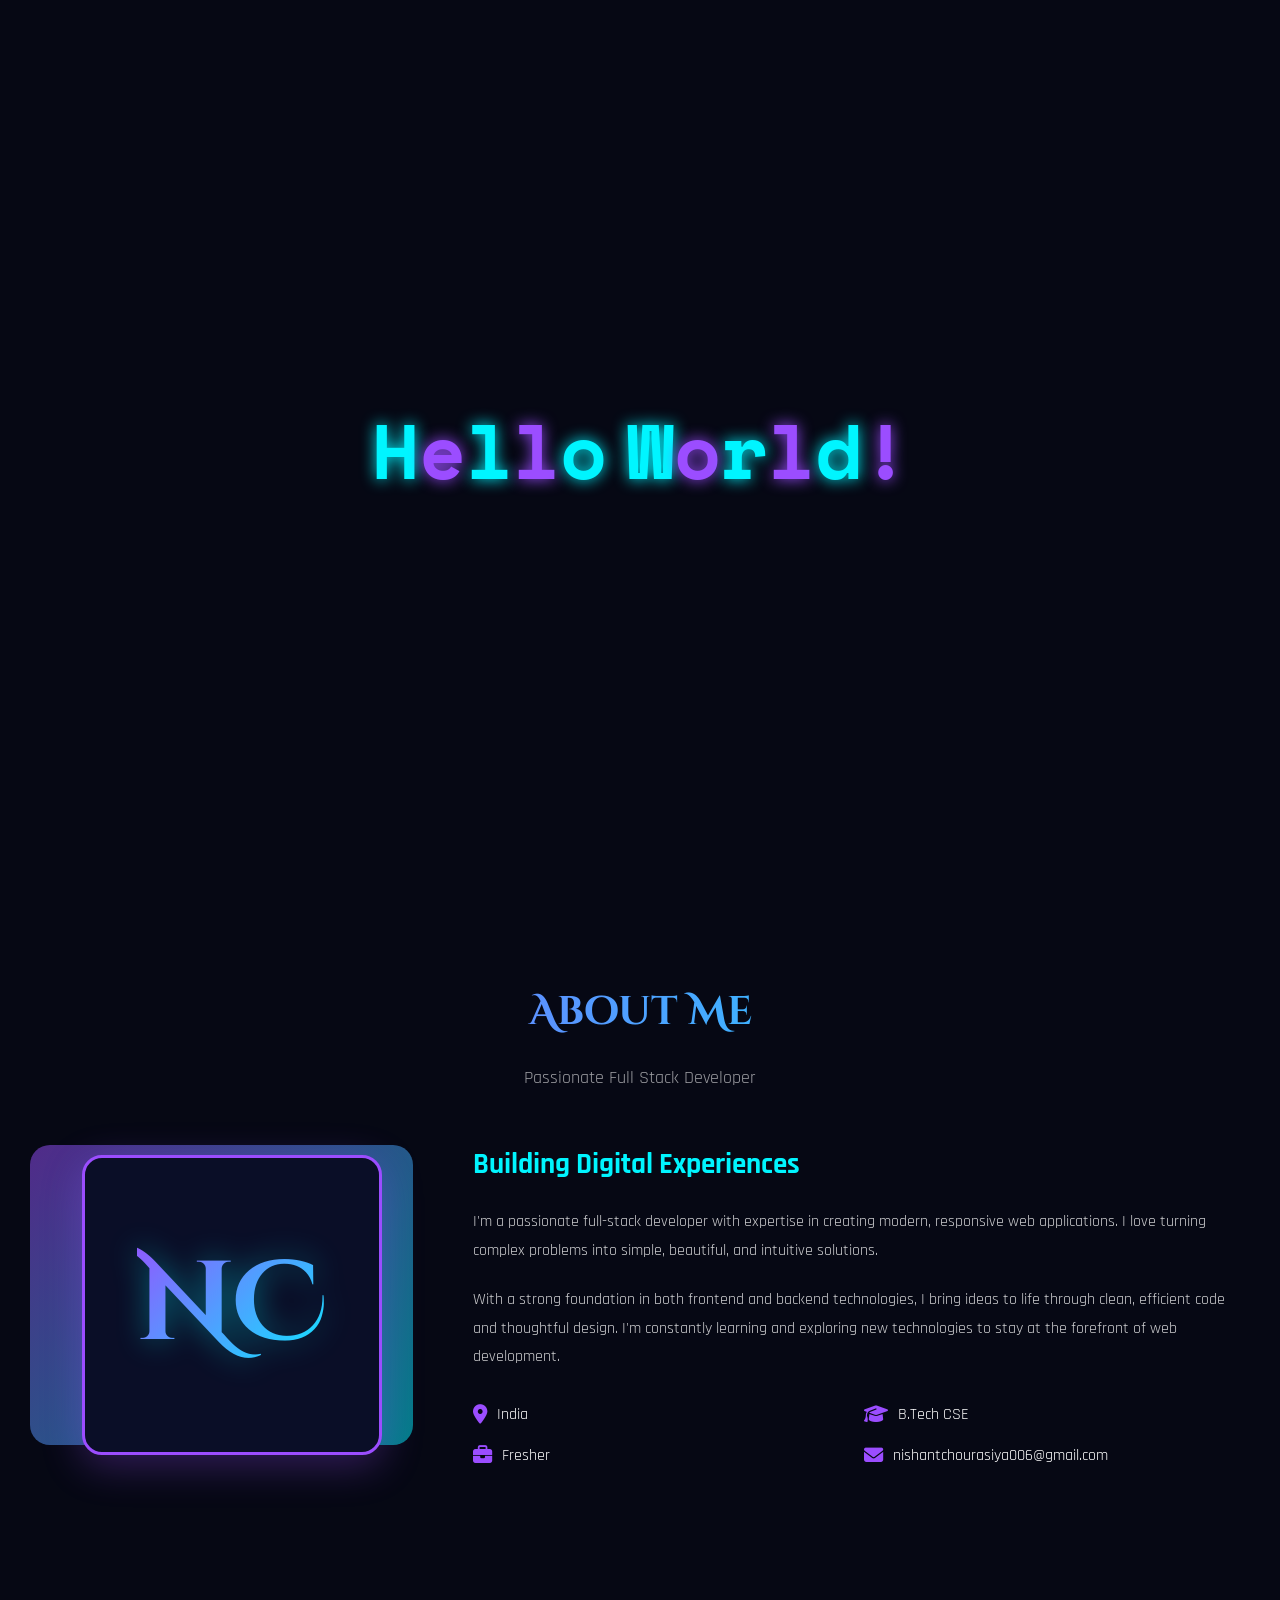
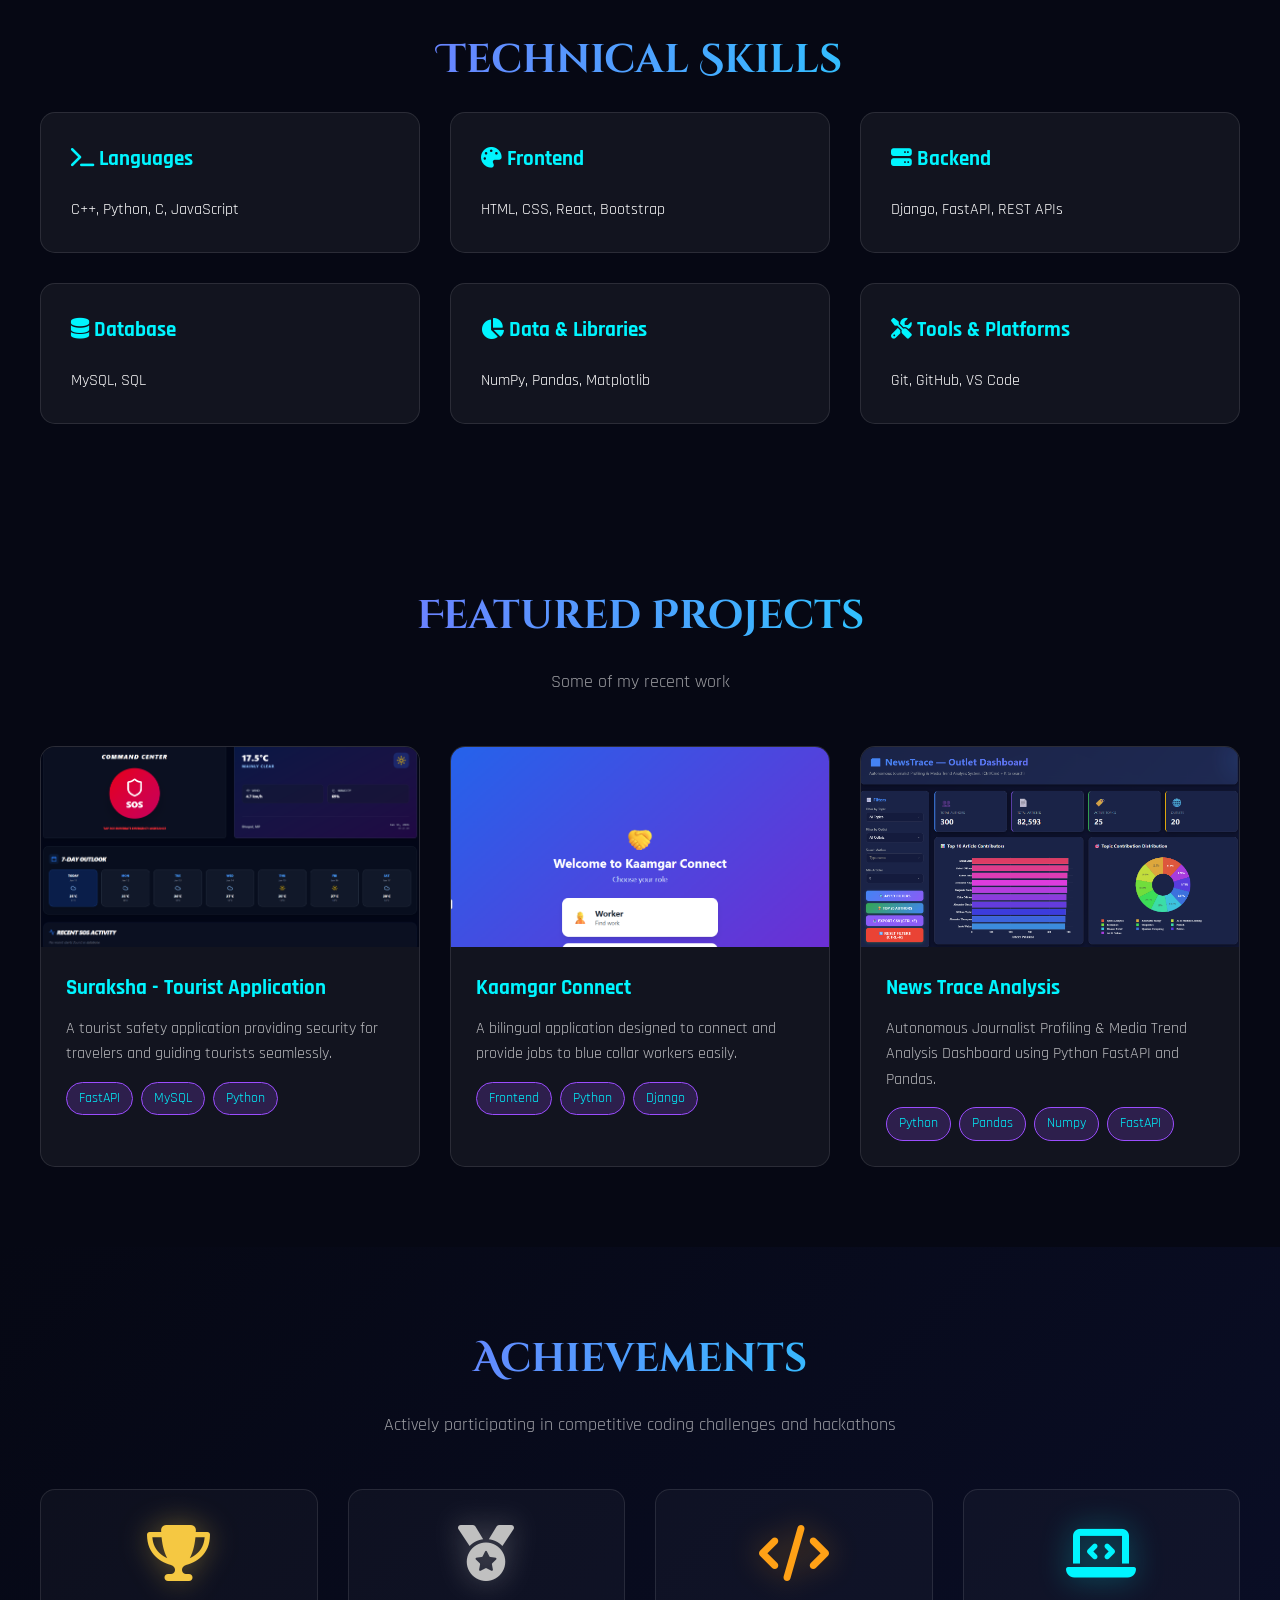
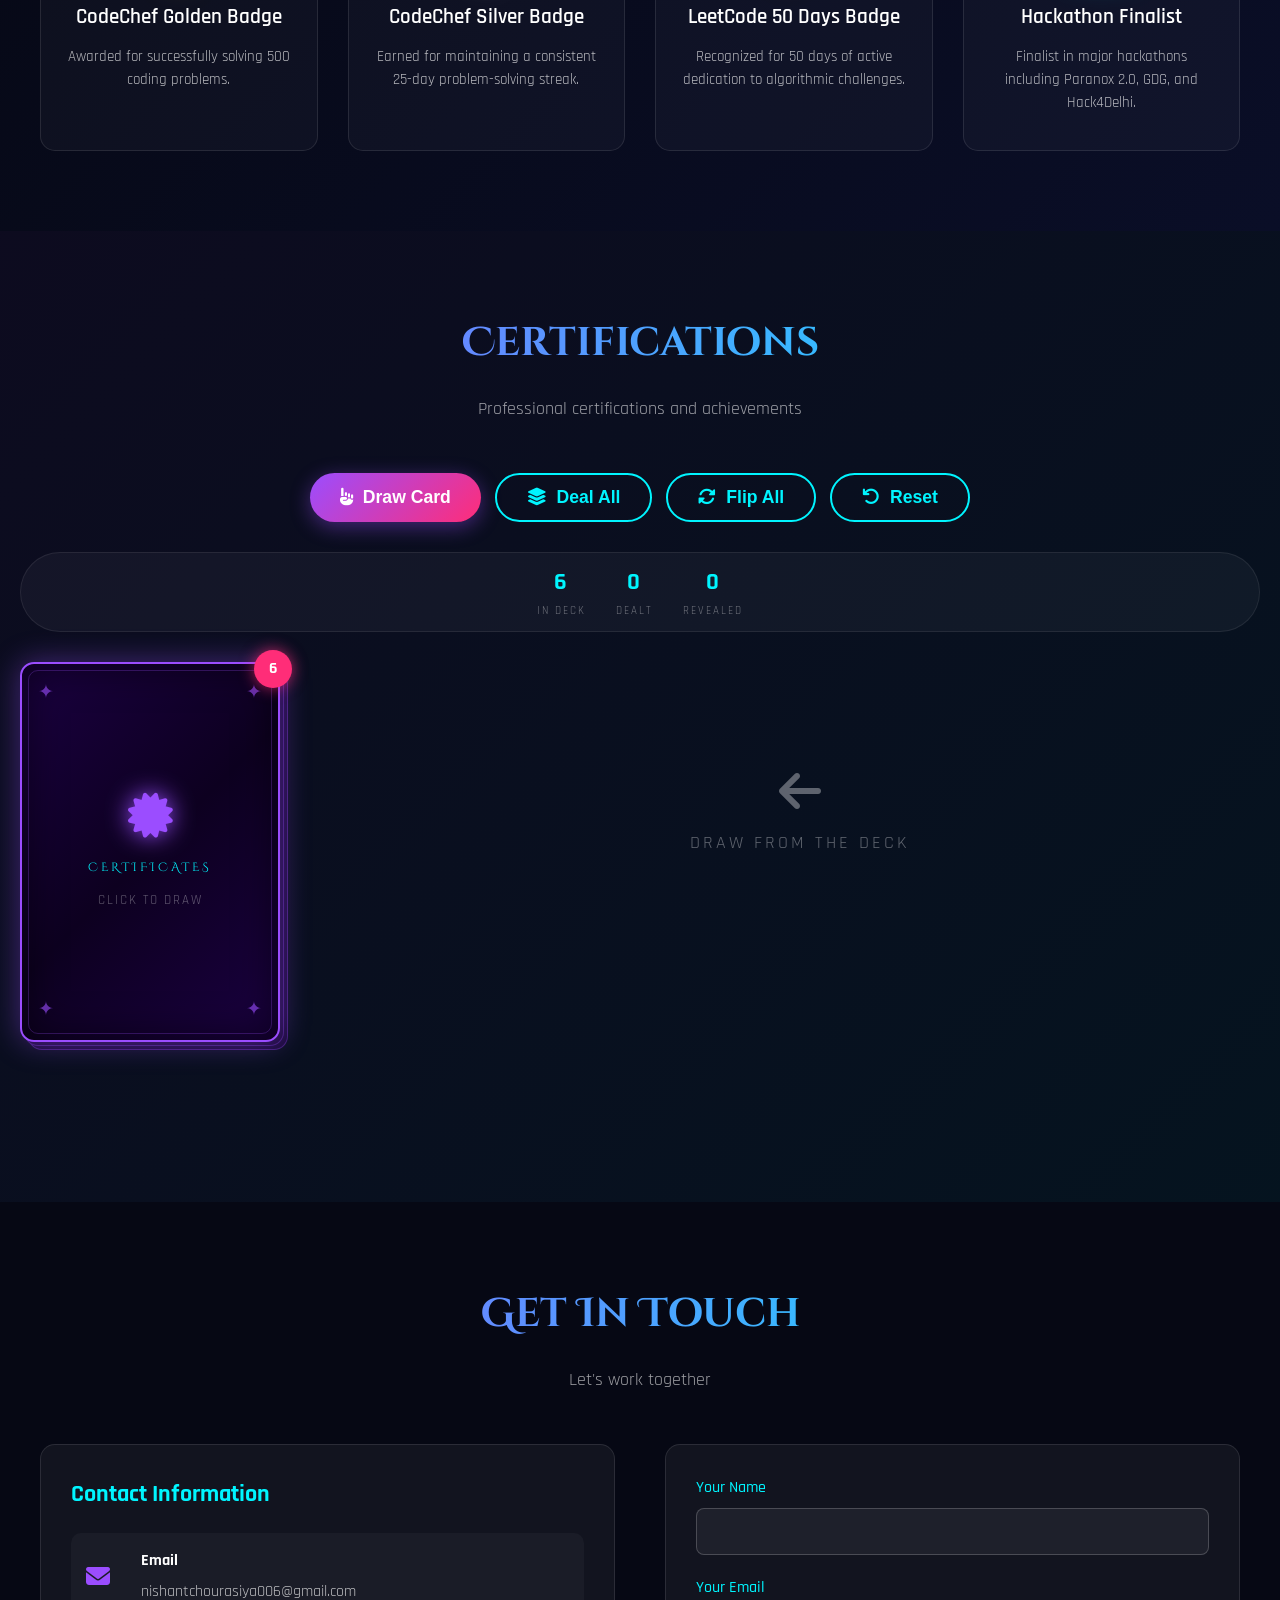
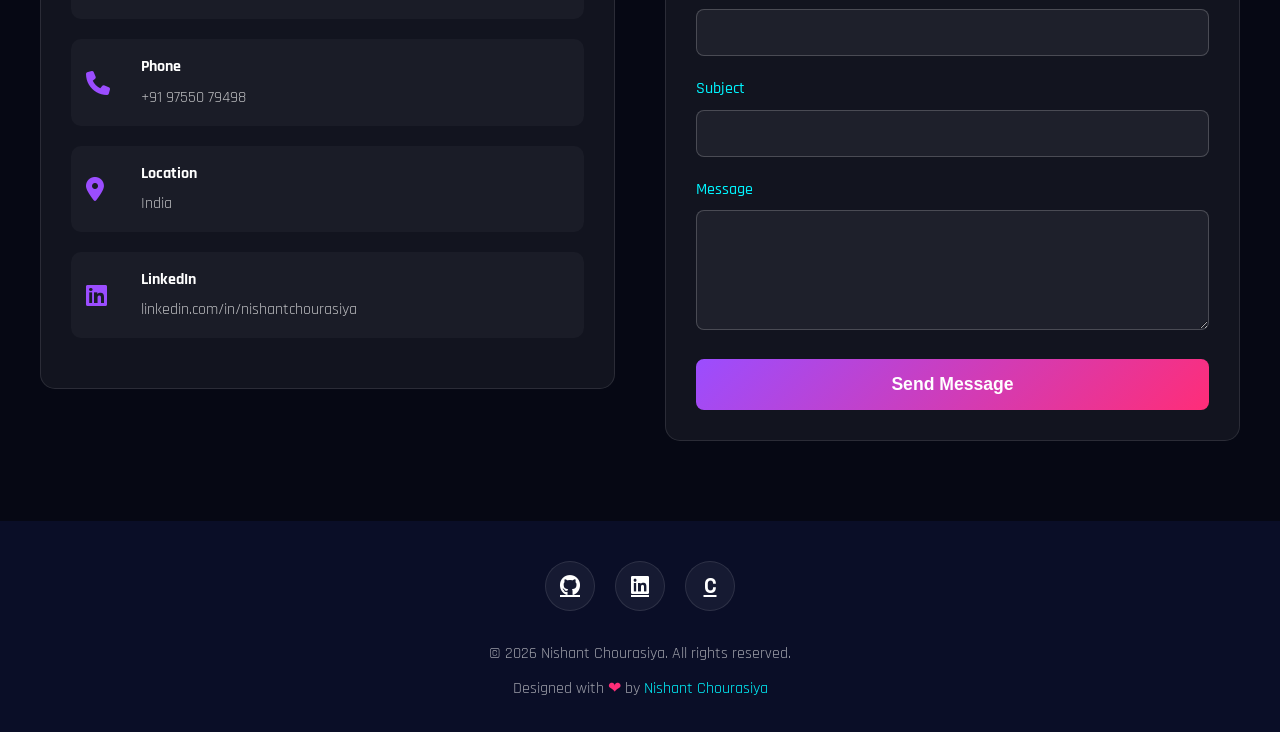
<file: index.html>
<!DOCTYPE html>
<html lang="en">
<head>
    <meta charset="UTF-8">
    <meta name="viewport" content="width=device-width, initial-scale=1.0">
    <title>Nishant Chourasiya - Full Stack Developer</title>
    <link rel="stylesheet" href="https://cdnjs.cloudflare.com/ajax/libs/font-awesome/6.4.0/css/all.min.css">
    <link href="https://fonts.googleapis.com/css2?family=Cinzel+Decorative:wght@700&family=Rajdhani:wght@300;400;500;600;700&family=Space+Mono:wght@400;700&display=swap" rel="stylesheet">
    <link rel="stylesheet" href="style.css">
</head>
<body>
    
    <div class="loader-wrapper" id="loader">
        <div class="hello-world-text">
            <span class="letter">H</span>
            <span class="letter">e</span>
            <span class="letter">l</span>
            <span class="letter">l</span>
            <span class="letter">o</span>
            <span class="letter space">&nbsp;</span>
            <span class="letter">W</span>
            <span class="letter">o</span>
            <span class="letter">r</span>
            <span class="letter">l</span>
            <span class="letter">d</span>
            <span class="letter">!</span>
        </div>
    </div>

    <canvas id="particles-canvas"></canvas>

    <nav id="navbar">
        <div class="nav-container">
            <div class="logo" onclick="scrollToTop()">NC</div>
            <ul class="nav-links" id="navLinks">
                <li><a href="#home">Home</a></li>
                <li><a href="#about">About</a></li>
                <li><a href="#skills">Skills</a></li>
                <li><a href="#projects">Projects</a></li>
                <li><a href="#achievements">Achievements</a></li>
                <li><a href="#certifications">Certifications</a></li>
                <li><a href="#contact">Contact</a></li>
                <li><a href="resume.pdf" class="nav-resume-btn" download><i class="fas fa-file-download"></i> Resume</a></li>
            </ul>
            <div class="menu-toggle" id="menuToggle">
                <span></span>
                <span></span>
                <span></span>
            </div>
        </div>
    </nav>

    <section class="hero" id="home">
        <div class="hero-content">
            <div class="greeting">Hello, I'm</div>
            <h1>Nishant Chourasiya</h1>
            <p class="hero-subtitle">
                <span class="typing-text" id="typingText"></span>
            </p>
            <div class="hero-buttons">
                <a href="#projects" class="btn btn-primary">View My Work</a>
                <a href="#contact" class="btn btn-secondary">Get In Touch</a>
            </div>
        </div>
        <div class="scroll-indicator">
            <i class="fas fa-chevron-down"></i>
        </div>
    </section>

    <section id="about">
        <div class="container">
            <h2 class="section-title">About Me</h2>
            <p class="section-subtitle">Passionate Full Stack Developer</p>
            <div class="about-content">
                <div class="about-image">
                    <div class="about-nc-logo">
                        <span>NC</span>
                    </div>
                </div>
                <div class="about-text">
                    <h3>Building Digital Experiences</h3>
                    <p>I'm a passionate full-stack developer with expertise in creating modern, responsive web applications. I love turning complex problems into simple, beautiful, and intuitive solutions.</p>
                    <p>With a strong foundation in both frontend and backend technologies, I bring ideas to life through clean, efficient code and thoughtful design. I'm constantly learning and exploring new technologies to stay at the forefront of web development.</p>
                    <div class="about-info">
                        <div class="info-item">
                            <i class="fas fa-map-marker-alt"></i>
                            <span>India</span>
                        </div>
                        <div class="info-item">
                            <i class="fas fa-graduation-cap"></i>
                            <span>B.Tech CSE</span>
                        </div>
                        <div class="info-item">
                            <i class="fas fa-briefcase"></i>
                            <span>Fresher</span>
                        </div>
                        <div class="info-item">
                            <i class="fas fa-envelope"></i>
                            <span>nishantchourasiya006@gmail.com</span>
                        </div>
                    </div>
                </div>
            </div>
        </div>
    </section>

    <section id="skills">
        <div class="container">
            <h2 class="section-title">Technical Skills</h2>
            <div class="skills-grid">
                
                <div class="skill-card">
                    <h3><i class="fas fa-terminal"></i> Languages</h3>
                    <p>C++, Python, C, JavaScript</p>
                </div>
                
                <div class="skill-card">
                    <h3><i class="fas fa-palette"></i> Frontend</h3>
                    <p>HTML, CSS, React, Bootstrap</p>
                </div>
                
                <div class="skill-card">
                    <h3><i class="fas fa-server"></i> Backend</h3>
                    <p>Django, FastAPI, REST APIs</p>
                </div>
                
                <div class="skill-card">
                    <h3><i class="fas fa-database"></i> Database</h3>
                    <p>MySQL, SQL</p>
                </div>
                
                <div class="skill-card">
                    <h3><i class="fas fa-chart-pie"></i> Data & Libraries</h3>
                    <p>NumPy, Pandas, Matplotlib</p>
                </div>
                
                <div class="skill-card">
                    <h3><i class="fas fa-tools"></i> Tools & Platforms</h3>
                    <p>Git, GitHub, VS Code</p>
                </div>

            </div>
        </div>
    </section>
    
    <section id="projects">
        <div class="container">
            <h2 class="section-title">Featured Projects</h2>
            <p class="section-subtitle">Some of my recent work</p>
            <div class="projects-grid">
                
                <div class="project-card">
                    <div class="project-image">
                        <img src="Suraksha2.png" alt="Suraksha Dashboard">
                        <div class="project-overlay">
                            <div class="project-links">
                                <a href="https://suraksha-frontened-org.onrender.com"><i class="fas fa-eye"></i></a>
                                <a href="https://github.com/nishant669/Suraksha"><i class="fab fa-github"></i></a>
                            </div>
                        </div>
                    </div>
                    <div class="project-content">
                        <h3 class="project-title">Suraksha - Tourist Application</h3>
                        <p class="project-description">A tourist safety application providing security for travelers and guiding tourists seamlessly.</p>
                        <div class="project-tech">
                            <span class="tech-tag">FastAPI</span>
                            <span class="tech-tag">MySQL</span>
                            <span class="tech-tag">Python</span>
                        </div>
                    </div>
                </div>

                <div class="project-card">
                    <div class="project-image">
                        <img src="Kaamgar.png" alt="Kaamgar Connect Application">
                        <div class="project-overlay">
                            <div class="project-links">
                                <a href="https://github.com/nishant669/Kaamgar-Connect"><i class="fas fa-eye"></i></a>
                                <a href="https://github.com/nishant669/Kaamgar-Connect"><i class="fab fa-github"></i></a>
                            </div>
                        </div>
                    </div>
                    <div class="project-content">
                        <h3 class="project-title">Kaamgar Connect</h3>
                        <p class="project-description">A bilingual application designed to connect and provide jobs to blue collar workers easily.</p>
                        <div class="project-tech">
                            <span class="tech-tag">Frontend</span>
                            <span class="tech-tag">Python</span>
                            <span class="tech-tag">Django</span>
                        </div>
                    </div>
                </div>

                <div class="project-card">
                    <div class="project-image">
                        <img src="NewsTrace.png" alt="News Trace Analysis Dashboard">
                        <div class="project-overlay">
                            <div class="project-links">
                                <a href="https://github.com/nishant669/NewsTrace-Analytics"><i class="fas fa-eye"></i></a>
                                <a href="https://github.com/nishant669/NewsTrace-Analytics"><i class="fab fa-github"></i></a>
                            </div>
                        </div>
                    </div>
                    <div class="project-content">
                        <h3 class="project-title">News Trace Analysis</h3>
                        <p class="project-description">Autonomous Journalist Profiling & Media Trend Analysis Dashboard using Python FastAPI and Pandas.</p>
                        <div class="project-tech">
                            <span class="tech-tag">Python</span>
                            <span class="tech-tag">Pandas</span>
                            <span class="tech-tag">Numpy</span>
                            <span class="tech-tag">FastAPI</span>
                        </div>
                    </div>
                </div>

            </div>
        </div>
    </section>

    <section id="achievements">
        <div class="container">
            <h2 class="section-title">Achievements</h2>
            <p class="section-subtitle">Actively participating in competitive coding challenges and hackathons</p>
            
            <div class="achievements-grid">
                <div class="achievement-card">
                    <i class="fas fa-trophy achievement-icon icon-gold"></i>
                    <h3>CodeChef Golden Badge</h3>
                    <p>Awarded for successfully solving 500 coding problems.</p>
                </div>

                <div class="achievement-card">
                    <i class="fas fa-medal achievement-icon icon-silver"></i>
                    <h3>CodeChef Silver Badge</h3>
                    <p>Earned for maintaining a consistent 25-day problem-solving streak.</p>
                </div>

                <div class="achievement-card">
                    <i class="fas fa-code achievement-icon icon-leetcode"></i>
                    <h3>LeetCode 50 Days Badge</h3>
                    <p>Recognized for 50 days of active dedication to algorithmic challenges.</p>
                </div>

                <div class="achievement-card">
                    <i class="fas fa-laptop-code achievement-icon icon-hackathon"></i>
                    <h3>Hackathon Finalist</h3>
                    <p>Finalist in major hackathons including Paranox 2.0, GDG, and Hack4Delhi.</p>
                </div>
            </div>
        </div>
    </section>

    <section id="certifications">
        <div class="cert-container">
            <h2 class="section-title">Certifications</h2>
            <p class="section-subtitle">Professional certifications and achievements</p>
            
            <div class="controls">
                <button class="btn btn-primary" id="deal-one-btn">
                    <i class="fas fa-hand-point-up"></i> &nbsp;Draw Card
                </button>
                <button class="btn btn-secondary" id="deal-all-btn">
                    <i class="fas fa-layer-group"></i> &nbsp;Deal All
                </button>
                <button class="btn btn-secondary" id="flip-all-btn">
                    <i class="fas fa-sync-alt"></i> &nbsp;Flip All
                </button>
                <button class="btn btn-secondary" id="reset-btn">
                    <i class="fas fa-undo"></i> &nbsp;Reset
                </button>
            </div>

            <div class="status-bar">
                <div class="stat"><span class="stat-val" id="stat-deck">6</span><span class="stat-lbl">In Deck</span></div>
                <div class="stat"><span class="stat-val" id="stat-dealt">0</span><span class="stat-lbl">Dealt</span></div>
                <div class="stat"><span class="stat-val" id="stat-revealed">0</span><span class="stat-lbl">Revealed</span></div>
            </div>

            <div class="arena">
                <div class="deck-pile" id="deck-pile" title="Click to draw a card">
                    <div class="deck-shadow"></div>
                    <div class="deck-shadow"></div>
                    <div class="deck-top">
                        <span class="corner-tl">✦</span>
                        <span class="corner-bl">✦</span>
                        <span class="corner-br">✦</span>
                        <i class="fas fa-certificate deck-icon"></i>
                        <span class="deck-label">Certificates</span>
                        <span class="deck-click-hint">Click to draw</span>
                    </div>
                    <div class="deck-count-badge" id="deck-badge">6</div>
                </div>

                <div class="dealt-area" id="dealt-area">
                    <div class="empty-hint" id="empty-hint">
                        <i class="fas fa-arrow-left"></i>
                        <p>Draw from the deck</p>
                    </div>
                </div>
            </div>
        </div>
    </section>

    <section id="contact">
        <div class="container">
            <h2 class="section-title">Get In Touch</h2>
            <p class="section-subtitle">Let's work together</p>
            <div class="contact-content">
                <div class="contact-info">
                    <h3>Contact Information</h3>
                    <div class="contact-item">
                        <i class="fas fa-envelope"></i>
                        <div class="contact-details">
                            <h4>Email</h4>
                            <p>nishantchourasiya006@gmail.com</p>
                        </div>
                    </div>
                    <div class="contact-item">
                        <i class="fas fa-phone"></i>
                        <div class="contact-details">
                            <h4>Phone</h4>
                            <p>+91 97550 79498</p>
                        </div>
                    </div>
                    <div class="contact-item">
                        <i class="fas fa-map-marker-alt"></i>
                        <div class="contact-details">
                            <h4>Location</h4>
                            <p>India</p>
                        </div>
                    </div>
                    <div class="contact-item">
                        <i class="fab fa-linkedin"></i>
                        <div class="contact-details">
                            <h4>LinkedIn</h4>
                            <a href="https://www.linkedin.com/in/nishant-chourasiya006">linkedin.com/in/nishantchourasiya</a>
                        </div>
                    </div>
                </div>
                <form class="contact-form" id="contactForm">
                    <div class="form-group">
                        <label for="name">Your Name</label>
                        <input type="text" id="name" name="name" required>
                    </div>
                    <div class="form-group">
                        <label for="email">Your Email</label>
                        <input type="email" id="email" name="email" required>
                    </div>
                    <div class="form-group">
                        <label for="subject">Subject</label>
                        <input type="text" id="subject" name="subject" required>
                    </div>
                    <div class="form-group">
                        <label for="message">Message</label>
                        <textarea id="message" name="message" required></textarea>
                    </div>
                    <button type="submit" class="submit-btn">Send Message</button>
                </form>
            </div>
        </div>
    </section>

    <footer>
        <div class="footer-content">
            <div class="social-links">
                <a href="https://github.com/nishant669" target="_blank" aria-label="Github"><i class="fab fa-github"></i></a>
                <a href="https://www.linkedin.com/in/nishant-chourasiya006" target="_blank" aria-label="LinkedIn"><i class="fab fa-linkedin"></i></a>
                <a href="https://codolio.com/profile/Nishant81" target="_blank" aria-label="Codolio" title="Codolio">
                    <i class="codolio-icon">C</i>
                </a>
            </div>
            <p class="footer-text">
                &copy; 2026 Nishant Chourasiya. All rights reserved.
            </p>
            <p class="footer-text">
                Designed with <span style="color: var(--neon-pink);">❤</span> by 
                <a href="https://codolio.com/profile/Nishant81">Nishant Chourasiya</a>
            </p>
        </div>
    </footer>

    <script src="script.js"></script>
</body>
</html>
</file>
<file: style.css>
:root {
    --gold: #f5c842;
    --gold-dark: #b8942a;
    --neon-cyan: #00f5ff;
    --neon-pink: #ff2d78;
    --neon-purple: #9b4dff;
    --neon-green: #00ff88;
    --deep-bg: #060814;
    --card-w: 260px;
    --card-h: 380px;
    --primary: #9b4dff;
    --secondary: #00f5ff;
    --dark: #0a0e27;
    --darker: #060814;
}

* {
    margin: 0;
    padding: 0;
    box-sizing: border-box;
}

html {
    scroll-behavior: smooth;
}

body {
    font-family: 'Rajdhani', sans-serif;
    background: var(--darker);
    color: #fff;
    overflow-x: hidden;
    line-height: 1.6;
}

/* Loading Screen */
.loader-wrapper {
    position: fixed;
    top: 0;
    left: 0;
    width: 100%;
    height: 100%;
    background: var(--darker);
    display: flex;
    justify-content: center;
    align-items: center;
    z-index: 9999;
    transition: opacity 0.8s ease-in-out, transform 0.8s ease-in-out, visibility 0.8s;
}

.hello-world-text {
    display: flex;
    font-family: 'Space Mono', monospace;
    font-size: clamp(2.5rem, 6vw, 5rem);
    font-weight: 700;
}

.letter {
    display: inline-block;
    opacity: 0;
    transform: translateY(-100vh);
    animation: dropBounce 0.8s cubic-bezier(0.68, -0.55, 0.265, 1.55) forwards;
}

.letter:nth-child(odd) { color: var(--neon-cyan); text-shadow: 0 0 15px var(--neon-cyan); }
.letter:nth-child(even) { color: var(--neon-purple); text-shadow: 0 0 15px var(--neon-purple); }
.letter.space { width: 20px; }

.letter:nth-child(1) { animation-delay: 0.1s; }
.letter:nth-child(2) { animation-delay: 0.2s; }
.letter:nth-child(3) { animation-delay: 0.3s; }
.letter:nth-child(4) { animation-delay: 0.4s; }
.letter:nth-child(5) { animation-delay: 0.5s; }
.letter:nth-child(6) { animation-delay: 0.6s; } 
.letter:nth-child(7) { animation-delay: 0.7s; }
.letter:nth-child(8) { animation-delay: 0.8s; }
.letter:nth-child(9) { animation-delay: 0.9s; }
.letter:nth-child(10) { animation-delay: 1.0s; }
.letter:nth-child(11) { animation-delay: 1.1s; }
.letter:nth-child(12) { animation-delay: 1.2s; }

@keyframes dropBounce {
    0% { transform: translateY(-100vh); opacity: 0; }
    50% { transform: translateY(20px); opacity: 1; }
    75% { transform: translateY(-10px); opacity: 1; }
    100% { transform: translateY(0); opacity: 1; }
}

/* Particle Background */
#particles-canvas {
    position: fixed;
    top: 0;
    left: 0;
    width: 100%;
    height: 100%;
    z-index: 0;
    pointer-events: none;
}

/* Navigation */
nav {
    position: fixed;
    top: 0;
    width: 100%;
    padding: 20px 50px;
    background: rgba(6, 8, 20, 0.95);
    backdrop-filter: blur(10px);
    z-index: 1000;
    transition: all 0.3s ease;
}

nav.scrolled {
    padding: 15px 50px;
    background: rgba(6, 8, 20, 0.98);
    box-shadow: 0 5px 20px rgba(0, 0, 0, 0.3);
}

.nav-container {
    max-width: 1400px;
    margin: 0 auto;
    display: flex;
    justify-content: space-between;
    align-items: center;
}

.logo {
    font-family: 'Cinzel Decorative', serif;
    font-size: 1.8rem;
    background: linear-gradient(90deg, var(--neon-purple), var(--neon-cyan));
    -webkit-background-clip: text;
    -webkit-text-fill-color: transparent;
    cursor: pointer;
    transition: transform 0.3s ease;
}

.logo:hover {
    transform: scale(1.05);
}

.nav-links {
    display: flex;
    gap: 30px;
    list-style: none;
    align-items: center; /* Ensures the new button aligns with text */
}

.nav-links a {
    color: #fff;
    text-decoration: none;
    font-weight: 500;
    font-size: 1.1rem;
    position: relative;
    transition: color 0.3s ease;
}

.nav-links a:not(.nav-resume-btn)::after {
    content: '';
    position: absolute;
    bottom: -5px;
    left: 0;
    width: 0;
    height: 2px;
    background: linear-gradient(90deg, var(--neon-purple), var(--neon-cyan));
    transition: width 0.3s ease;
}

.nav-links a:not(.nav-resume-btn):hover {
    color: var(--neon-cyan);
}

.nav-links a:not(.nav-resume-btn):hover::after {
    width: 100%;
}

/* --- New Resume Button Styles --- */
.nav-resume-btn {
    background: rgba(155, 77, 255, 0.1);
    border: 1px solid var(--neon-purple);
    padding: 8px 20px !important;
    border-radius: 25px;
    color: var(--neon-cyan) !important;
    display: flex;
    align-items: center;
    gap: 8px;
    transition: all 0.3s ease !important;
}

.nav-resume-btn i {
    font-size: 1.1rem;
}

.nav-resume-btn:hover {
    background: var(--neon-purple);
    color: #fff !important;
    box-shadow: 0 0 20px rgba(155, 77, 255, 0.6);
    transform: translateY(-2px);
}
/* --------------------------------- */

/* Mobile Menu */
.menu-toggle {
    display: none;
    flex-direction: column;
    cursor: pointer;
}

.menu-toggle span {
    width: 25px;
    height: 3px;
    background: var(--neon-cyan);
    margin: 3px 0;
    transition: 0.3s;
}

/* Hero Section */
.hero {
    min-height: 100vh;
    display: flex;
    align-items: center;
    justify-content: center;
    position: relative;
    z-index: 1;
    padding: 0 20px;
}

.hero-content {
    text-align: center;
    max-width: 900px;
    animation: fadeInUp 1s ease;
}

@keyframes fadeInUp {
    from { opacity: 0; transform: translateY(30px); }
    to { opacity: 1; transform: translateY(0); }
}

.greeting {
    font-size: 1.3rem;
    color: var(--neon-cyan);
    margin-bottom: 10px;
    letter-spacing: 3px;
    text-transform: uppercase;
}

.hero h1 {
    font-family: 'Cinzel Decorative', serif;
    font-size: clamp(2.5rem, 6vw, 4.5rem);
    margin-bottom: 20px;
    background: linear-gradient(90deg, var(--neon-purple), var(--neon-cyan), var(--neon-pink));
    background-size: 200%;
    -webkit-background-clip: text;
    -webkit-text-fill-color: transparent;
    animation: shimmer-text 4s linear infinite;
}

@keyframes shimmer-text {
    0% { background-position: 0% 50%; }
    100% { background-position: 200% 50%; }
}

.hero-subtitle {
    font-size: 1.5rem;
    margin-bottom: 30px;
    color: rgba(255, 255, 255, 0.8);
}

.typing-text {
    border-right: 3px solid var(--neon-cyan);
    animation: blink 1s infinite;
}

@keyframes blink {
    50% { border-color: transparent; }
}

.hero-buttons {
    display: flex;
    gap: 20px;
    justify-content: center;
    flex-wrap: wrap;
}

.btn {
    padding: 12px 30px;
    font-size: 1.1rem;
    font-weight: 600;
    border: none;
    border-radius: 50px;
    cursor: pointer;
    transition: all 0.3s ease;
    text-decoration: none;
    display: inline-block;
    position: relative;
    overflow: hidden;
}

.btn-primary {
    background: linear-gradient(135deg, var(--neon-purple), var(--neon-pink));
    color: #fff;
    box-shadow: 0 5px 20px rgba(155, 77, 255, 0.4);
}

.btn-primary:hover {
    transform: translateY(-3px);
    box-shadow: 0 8px 30px rgba(155, 77, 255, 0.6);
}

.btn-secondary {
    background: transparent;
    color: var(--neon-cyan);
    border: 2px solid var(--neon-cyan);
}

.btn-secondary:hover {
    background: var(--neon-cyan);
    color: var(--darker);
    transform: translateY(-3px);
}

.scroll-indicator {
    position: absolute;
    bottom: 30px;
    left: 50%;
    transform: translateX(-50%);
    animation: bounce 2s infinite;
}

@keyframes bounce {
    0%, 20%, 50%, 80%, 100% { transform: translateX(-50%) translateY(0); }
    40% { transform: translateX(-50%) translateY(-10px); }
    60% { transform: translateX(-50%) translateY(-5px); }
}

.scroll-indicator i { font-size: 2rem; color: var(--neon-cyan); }

section { padding: 80px 20px; position: relative; z-index: 1; }
.container { max-width: 1200px; margin: 0 auto; }

.section-title {
    text-align: center;
    font-family: 'Cinzel Decorative', serif;
    font-size: 2.5rem;
    margin-bottom: 20px;
    background: linear-gradient(90deg, var(--neon-purple), var(--neon-cyan));
    -webkit-background-clip: text;
    -webkit-text-fill-color: transparent;
}

.section-subtitle {
    text-align: center;
    color: rgba(255, 255, 255, 0.6);
    margin-bottom: 50px;
    font-size: 1.1rem;
}

/* About Section */
.about-content {
    display: grid;
    grid-template-columns: 1fr 2fr;
    gap: 50px;
    align-items: center;
}

.about-image { position: relative; }

.about-nc-logo {
    width: 100%;
    max-width: 300px;
    aspect-ratio: 1;
    background: var(--dark);
    border-radius: 20px;
    border: 3px solid var(--neon-purple);
    box-shadow: 0 10px 40px rgba(155, 77, 255, 0.3);
    display: flex;
    align-items: center;
    justify-content: center;
    margin: 0 auto;
}

.about-nc-logo span {
    font-family: 'Cinzel Decorative', serif;
    font-size: 7rem;
    font-weight: 700;
    background: linear-gradient(135deg, var(--neon-purple), var(--neon-cyan));
    -webkit-background-clip: text;
    -webkit-text-fill-color: transparent;
    filter: drop-shadow(0 0 15px rgba(0, 245, 255, 0.4));
}

.about-nc-logo::before {
    content: '';
    position: absolute;
    top: -10px; left: -10px; right: 10px; bottom: 10px;
    background: linear-gradient(135deg, var(--neon-purple), var(--neon-cyan));
    border-radius: 20px;
    z-index: -1;
    opacity: 0.5;
}

.about-text h3 {
    font-size: 1.8rem;
    margin-bottom: 20px;
    color: var(--neon-cyan);
}

.about-text p {
    margin-bottom: 20px;
    color: rgba(255, 255, 255, 0.8);
    line-height: 1.8;
}

.about-info {
    display: grid;
    grid-template-columns: repeat(2, 1fr);
    gap: 15px;
    margin-top: 30px;
}

.info-item { display: flex; align-items: center; gap: 10px; }
.info-item i { color: var(--neon-purple); font-size: 1.2rem; }

/* Skills Section */
.skills-grid {
    display: grid;
    grid-template-columns: repeat(auto-fit, minmax(300px, 1fr));
    gap: 30px;
}

.skill-card {
    background: rgba(255, 255, 255, 0.05);
    border: 1px solid rgba(255, 255, 255, 0.1);
    border-radius: 15px;
    padding: 30px;
    transition: all 0.3s ease;
}

.skill-card:hover {
    transform: translateY(-5px);
    background: rgba(255, 255, 255, 0.08);
    box-shadow: 0 10px 30px rgba(155, 77, 255, 0.2);
}

.skill-card h3 { color: var(--neon-cyan); margin-bottom: 20px; font-size: 1.3rem; }

/* Projects Section */
.projects-grid {
    display: grid;
    grid-template-columns: repeat(auto-fit, minmax(350px, 1fr));
    gap: 30px;
}

.project-card {
    background: rgba(255, 255, 255, 0.05);
    border: 1px solid rgba(255, 255, 255, 0.1);
    border-radius: 15px;
    overflow: hidden;
    transition: all 0.3s ease;
    position: relative;
}

.project-card:hover { transform: translateY(-10px); box-shadow: 0 20px 40px rgba(155, 77, 255, 0.3); }
.project-image { height: 200px; overflow: hidden; position: relative; }

.project-image img {
    width: 100%;
    height: 100%;
    object-fit: cover;
    object-position: top center; 
    transition: transform 0.3s ease;
}

.project-card:hover .project-image img { transform: scale(1.1); }

.project-overlay {
    position: absolute;
    top: 0; left: 0; right: 0; bottom: 0;
    background: linear-gradient(to bottom, transparent, rgba(6, 8, 20, 0.9));
    display: flex; align-items: flex-end; padding: 20px; opacity: 0; transition: opacity 0.3s ease;
}

.project-card:hover .project-overlay { opacity: 1; }

.project-links { display: flex; gap: 15px; }
.project-links a {
    width: 40px; height: 40px; background: rgba(255, 255, 255, 0.2);
    border-radius: 50%; display: flex; align-items: center; justify-content: center; color: #fff; transition: all 0.3s ease;
}
.project-links a:hover { background: var(--neon-purple); transform: scale(1.1); }

.project-content { padding: 25px; }
.project-title { font-size: 1.3rem; margin-bottom: 10px; color: var(--neon-cyan); }
.project-description { color: rgba(255, 255, 255, 0.7); margin-bottom: 15px; }
.project-tech { display: flex; flex-wrap: wrap; gap: 8px; }
.tech-tag {
    padding: 5px 12px; background: rgba(155, 77, 255, 0.2); border: 1px solid var(--neon-purple);
    border-radius: 20px; font-size: 0.85rem; color: var(--neon-cyan);
}

/* Achievements Section */
#achievements { background: linear-gradient(135deg, rgba(6, 8, 20, 1) 0%, rgba(10, 14, 39, 1) 100%); }
.achievements-grid { display: grid; grid-template-columns: repeat(auto-fit, minmax(260px, 1fr)); gap: 30px; margin-top: 20px; }
 
.achievement-card {
    background: rgba(255, 255, 255, 0.03); border: 1px solid rgba(255, 255, 255, 0.1); border-radius: 15px;
    padding: 35px 25px; text-align: center; transition: all 0.4s ease; position: relative; overflow: hidden; z-index: 1;
}

.achievement-card::before {
    content: ''; position: absolute; top: 0; left: 0; width: 100%; height: 100%;
    background: radial-gradient(circle at 50% 0%, rgba(155, 77, 255, 0.1), transparent 70%);
    z-index: -1; opacity: 0; transition: opacity 0.4s ease;
}

.achievement-card:hover { transform: translateY(-8px); border-color: rgba(0, 245, 255, 0.5); box-shadow: 0 15px 30px rgba(0, 0, 0, 0.4), 0 0 20px rgba(0, 245, 255, 0.1); }
.achievement-card:hover::before { opacity: 1; }

.achievement-icon { font-size: 3.5rem; margin-bottom: 20px; display: inline-block; }
.icon-gold { color: var(--gold); filter: drop-shadow(0 0 15px rgba(245, 200, 66, 0.4)); }
.icon-silver { color: #c0c0c0; filter: drop-shadow(0 0 15px rgba(192, 192, 192, 0.4)); }
.icon-leetcode { color: #ffa116; filter: drop-shadow(0 0 15px rgba(255, 161, 22, 0.4)); }
.icon-hackathon { color: var(--neon-cyan); filter: drop-shadow(0 0 15px rgba(0, 245, 255, 0.4)); }

.achievement-card h3 { color: #fff; font-size: 1.3rem; margin-bottom: 12px; font-weight: 600; }
.achievement-card p { color: rgba(255, 255, 255, 0.7); font-size: 0.95rem; line-height: 1.5; }

/* Certifications Section */
#certifications { background: linear-gradient(135deg, rgba(155, 77, 255, 0.05), rgba(0, 245, 255, 0.05)); }
.cert-container { max-width: 1300px; margin: 0 auto; }
.controls { display: flex; gap: 14px; flex-wrap: wrap; justify-content: center; margin-bottom: 30px; }
.arena { display: flex; align-items: flex-start; justify-content: center; gap: 60px; width: 100%; min-height: 460px; flex-wrap: wrap; }
 
.deck-pile { position: relative; width: var(--card-w); height: var(--card-h); flex-shrink: 0; cursor: pointer; }
.deck-shadow { position: absolute; width: var(--card-w); height: var(--card-h); border-radius: 14px; background: #1a0a3a; border: 1px solid rgba(155, 77, 255, 0.3); }
.deck-shadow:nth-child(1) { top: 8px; left: 8px; }
.deck-shadow:nth-child(2) { top: 4px; left: 4px; }

.deck-top {
    position: absolute; top: 0; left: 0; width: var(--card-w); height: var(--card-h);
    border-radius: 14px; background: linear-gradient(135deg, #1a0040, #0d0020 50%, #1a0040);
    border: 2px solid var(--neon-purple); box-shadow: 0 0 30px rgba(155, 77, 255, 0.4), inset 0 0 40px rgba(0, 0, 0, 0.6);
    display: flex; flex-direction: column; align-items: center; justify-content: center; gap: 12px;
    transition: transform 0.25s, box-shadow 0.25s; overflow: hidden;
}

.deck-top::before { content: ''; position: absolute; inset: 6px; border: 1px solid rgba(155, 77, 255, 0.25); border-radius: 10px; }
.deck-top::after { content: '✦'; position: absolute; top: 14px; right: 16px; font-size: 1.2rem; color: var(--neon-purple); opacity: 0.6; }
.corner-tl, .corner-bl, .corner-br { position: absolute; font-size: 1.2rem; color: var(--neon-purple); opacity: 0.6; }
.corner-tl { top: 14px; left: 16px; }
.corner-bl { bottom: 14px; left: 16px; }
.corner-br { bottom: 14px; right: 16px; }

.deck-pile:hover .deck-top { transform: translateY(-6px); box-shadow: 0 0 50px rgba(155, 77, 255, 0.7), inset 0 0 40px rgba(0, 0, 0, 0.6); }

.deck-count-badge {
    position: absolute; top: -12px; right: -12px; width: 38px; height: 38px;
    border-radius: 50%; background: var(--neon-pink); display: flex; align-items: center; justify-content: center;
    font-weight: 700; font-size: 1rem; box-shadow: 0 0 15px rgba(255, 45, 120, 0.7); z-index: 5; transition: all 0.3s;
}

.deck-label { font-family: 'Cinzel Decorative', serif; font-size: 0.75rem; color: var(--neon-cyan); letter-spacing: 3px; text-transform: uppercase; margin-top: 8px; }
.deck-icon { font-size: 2.8rem; color: var(--neon-purple); filter: drop-shadow(0 0 12px var(--neon-purple)); animation: pulse-icon 2s ease-in-out infinite; }

@keyframes pulse-icon { 0%, 100% { opacity: 0.8; transform: scale(1); } 50% { opacity: 1; transform: scale(1.08); } }

.deck-click-hint { font-size: 0.8rem; color: rgba(255, 255, 255, 0.35); letter-spacing: 2px; text-transform: uppercase; }

.dealt-area { flex: 1; min-width: 280px; display: flex; flex-wrap: wrap; gap: 20px; align-content: flex-start; align-items: flex-start; }

.cert-card {
    width: var(--card-w); height: var(--card-h); position: relative; transform-style: preserve-3d;
    cursor: pointer; border-radius: 14px; animation: card-fly-in 0.55s cubic-bezier(0.22, 1, 0.36, 1) both;
}

@keyframes card-fly-in {
    from { opacity: 0; transform: translate(-200px, 30px) rotate(-15deg) scale(0.7); }
    to   { opacity: 1; transform: translate(0,0) rotate(0deg) scale(1); }
}

.cert-card:hover { filter: brightness(1.06); }
.cert-card:hover .card-front-face { box-shadow: 0 0 40px rgba(155, 77, 255, 0.5), 0 20px 40px rgba(0, 0, 0, 0.5); }
.cert-card.flipped { transform: rotateY(180deg); transition: transform 0.7s cubic-bezier(0.4,0,0.2,1); }
.cert-card.unflipped { transform: rotateY(0deg); transition: transform 0.7s cubic-bezier(0.4,0,0.2,1); }

.card-front-face, .card-back-face {
    position: absolute; inset: 0; border-radius: 14px; backface-visibility: hidden;
    -webkit-backface-visibility: hidden; overflow: hidden;
}

.card-front-face {
    display: flex; flex-direction: column; align-items: center; justify-content: center;
    gap: 0; box-shadow: 0 10px 40px rgba(0, 0, 0, 0.6);
}

.card-front-face::before {
    content: ''; position: absolute; inset: 7px; border: 1px solid rgba(255, 255, 255, 0.12);
    border-radius: 8px; pointer-events: none; z-index: 1;
}

.card-back-face {
    transform: rotateY(180deg); background: linear-gradient(160deg, #0d1b3e 0%, #0a1128 100%);
    border: 1.5px solid rgba(0, 245, 255, 0.25); box-shadow: 0 10px 40px rgba(0, 0, 0, 0.7);
    display: flex; flex-direction: column; padding: 18px;
}

.symbol-glow-ring { position: relative; width: 120px; height: 120px; display: flex; align-items: center; justify-content: center; margin-bottom: 16px; }
.symbol-glow-ring::before {
    content: ''; position: absolute; inset: -6px; border-radius: 50%; border: 2px solid transparent;
    background: conic-gradient(var(--accent), transparent 60%, var(--accent)); animation: spin-ring 4s linear infinite;
}
@keyframes spin-ring { to { transform: rotate(360deg); } }
.symbol-glow-ring .inner-ring { position: absolute; inset: 6px; border-radius: 50%; background: rgba(0, 0, 0, 0.6); }
.symbol-icon-big { position: relative; z-index: 1; font-size: 3.4rem; filter: drop-shadow(0 0 16px var(--accent)); color: var(--accent); }

.card-cert-name { font-family: 'Rajdhani', sans-serif; font-weight: 700; font-size: 1.1rem; text-align: center; padding: 0 16px; line-height: 1.3; z-index: 1; position: relative; }
.card-company-badge { margin-top: 10px; font-size: 0.78rem; letter-spacing: 3px; text-transform: uppercase; color: rgba(255, 255, 255, 0.45); z-index: 1; position: relative; }
.flip-hint-tag { position: absolute; bottom: 14px; font-size: 0.72rem; color: rgba(255, 255, 255, 0.3); letter-spacing: 2px; text-transform: uppercase; z-index: 2; }

.back-header { display: flex; align-items: center; gap: 10px; padding-bottom: 12px; border-bottom: 1px solid rgba(0, 245, 255, 0.15); margin-bottom: 12px; }
.back-logo { width: 36px; height: 36px; border-radius: 50%; border: 1.5px solid rgba(0, 245, 255, 0.3); object-fit: cover; }
.back-title { font-weight: 700; font-size: 1rem; line-height: 1.25; flex: 1; }
.back-cert-img { width: 100%; height: 120px; object-fit: cover; border-radius: 8px; border: 1px solid rgba(255, 255, 255, 0.1); margin-bottom: 10px; }
.back-desc { font-size: 0.82rem; color: rgba(255, 255, 255, 0.65); line-height: 1.5; flex: 1; }
.cert-link-btn {
    display: block; text-align: center; margin-top: 10px; padding: 9px; border-radius: 6px;
    background: linear-gradient(90deg, var(--neon-purple), var(--neon-pink)); color: #fff;
    text-decoration: none; font-weight: 700; font-size: 0.85rem; letter-spacing: 1px; transition: opacity 0.2s;
}
.cert-link-btn:hover { opacity: 0.85; }

.empty-hint { display: flex; flex-direction: column; align-items: center; justify-content: center; width: 100%; min-height: 300px; opacity: 0.35; gap: 14px; color: #fff; }
.empty-hint i { font-size: 3rem; }
.empty-hint p { font-size: 1.1rem; letter-spacing: 3px; text-transform: uppercase; }

.status-bar {
    display: flex; gap: 30px; align-items: center; justify-content: center; background: rgba(255, 255, 255, 0.04);
    border: 1px solid rgba(255, 255, 255, 0.08); border-radius: 40px; padding: 10px 30px;
    font-size: 0.9rem; letter-spacing: 2px; text-transform: uppercase; margin-bottom: 30px;
}
.stat { display: flex; flex-direction: column; align-items: center; gap: 2px; }
.stat-val { font-size: 1.5rem; font-weight: 700; color: var(--neon-cyan); }
.stat-lbl { font-size: 0.68rem; color: rgba(255, 255, 255, 0.4); letter-spacing: 2px; }

@keyframes confetti-fall {
    0%   { transform: translate(0, 0) rotate(0deg); opacity: 1; }
    100% { transform: translate(var(--dx), var(--dy)) rotate(var(--dr)); opacity: 0; }
}
.confetti-bit { position: fixed; width: 8px; height: 8px; border-radius: 2px; pointer-events: none; z-index: 999; animation: confetti-fall 0.9s ease-out forwards; }

/* Contact Section */
.contact-content { display: grid; grid-template-columns: 1fr 1fr; gap: 50px; align-items: start; }
.contact-info { background: rgba(255, 255, 255, 0.05); border: 1px solid rgba(255, 255, 255, 0.1); border-radius: 15px; padding: 30px; }
.contact-info h3 { color: var(--neon-cyan); margin-bottom: 20px; font-size: 1.5rem; }
.contact-item { display: flex; align-items: center; gap: 15px; margin-bottom: 20px; padding: 15px; background: rgba(255, 255, 255, 0.03); border-radius: 10px; transition: all 0.3s ease; }
.contact-item:hover { background: rgba(255, 255, 255, 0.08); transform: translateX(5px); }
.contact-item i { font-size: 1.5rem; color: var(--neon-purple); width: 40px; }
.contact-details h4 { color: #fff; margin-bottom: 5px; }
.contact-details p, .contact-details a { color: rgba(255, 255, 255, 0.7); text-decoration: none; }
.contact-details a:hover { color: var(--neon-cyan); }

.contact-form { background: rgba(255, 255, 255, 0.05); border: 1px solid rgba(255, 255, 255, 0.1); border-radius: 15px; padding: 30px; }
.form-group { margin-bottom: 20px; }
.form-group label { display: block; margin-bottom: 8px; color: var(--neon-cyan); font-weight: 500; }
.form-group input, .form-group textarea {
    width: 100%; padding: 12px; background: rgba(255, 255, 255, 0.05); border: 1px solid rgba(255, 255, 255, 0.2);
    border-radius: 8px; color: #fff; font-family: inherit; font-size: 1rem; transition: all 0.3s ease;
}
.form-group input:focus, .form-group textarea:focus { outline: none; border-color: var(--neon-purple); background: rgba(255, 255, 255, 0.08); }
.form-group textarea { resize: vertical; min-height: 120px; }
.submit-btn {
    width: 100%; padding: 15px; background: linear-gradient(135deg, var(--neon-purple), var(--neon-pink)); color: #fff;
    border: none; border-radius: 8px; font-size: 1.1rem; font-weight: 600; cursor: pointer; transition: all 0.3s ease;
}
.submit-btn:hover { transform: translateY(-3px); box-shadow: 0 10px 30px rgba(155, 77, 255, 0.4); }

/* Footer */
footer { background: var(--dark); padding: 40px 20px 20px; text-align: center; position: relative; z-index: 1; }
.footer-content { max-width: 1200px; margin: 0 auto; }
.social-links { display: flex; justify-content: center; gap: 20px; margin-bottom: 30px; }
.social-links a {
    width: 50px; height: 50px; background: rgba(255, 255, 255, 0.05); border: 1px solid rgba(255, 255, 255, 0.1);
    border-radius: 50%; display: flex; align-items: center; justify-content: center; color: #fff; font-size: 1.3rem; transition: all 0.3s ease;
}
.social-links a:hover { background: var(--neon-purple); transform: translateY(-5px); box-shadow: 0 10px 20px rgba(155, 77, 255, 0.3); }

/* Codolio Icon Style */
.codolio-icon {
    font-family: 'Space Mono', monospace;
    font-weight: 700;
    font-size: 1.3rem;
    font-style: normal;
    display: flex;
    align-items: center;
    justify-content: center;
}

.footer-text { color: rgba(255, 255, 255, 0.6); margin-bottom: 10px; }
.footer-text a { color: var(--neon-cyan); text-decoration: none; }
.footer-text a:hover { text-decoration: underline; }

/* Responsive Design */
@media (max-width: 768px) {
    nav { padding: 15px 20px; }
    .nav-links { display: none; position: absolute; top: 100%; left: 0; right: 0; background: rgba(6, 8, 20, 0.98); flex-direction: column; padding: 20px; gap: 15px; }
    .nav-links.active { display: flex; }
    .menu-toggle { display: flex; }
    .hero h1 { font-size: 2.5rem; }
    .about-content, .about-info, .contact-content { grid-template-columns: 1fr; text-align: center; }
    .arena { gap: 20px; }
    :root { --card-w: 200px; --card-h: 290px; }
    
    .nav-resume-btn {
        width: 100%;
        justify-content: center;
    }
}

/* Custom Scrollbar */
::-webkit-scrollbar { width: 10px; }
::-webkit-scrollbar-track { background: var(--dark); }
::-webkit-scrollbar-thumb { background: linear-gradient(var(--neon-purple), var(--neon-cyan)); border-radius: 5px; }
::-webkit-scrollbar-thumb:hover { background: linear-gradient(var(--neon-cyan), var(--neon-purple)); }

/* Custom C++ Symbol */
.icon-cpp::before {
    content: "C++";
    font-family: 'Space Mono', monospace;
    font-weight: 700;
    font-style: normal;
    font-size: 2.2rem;
    letter-spacing: -2px; 
}
</file>
